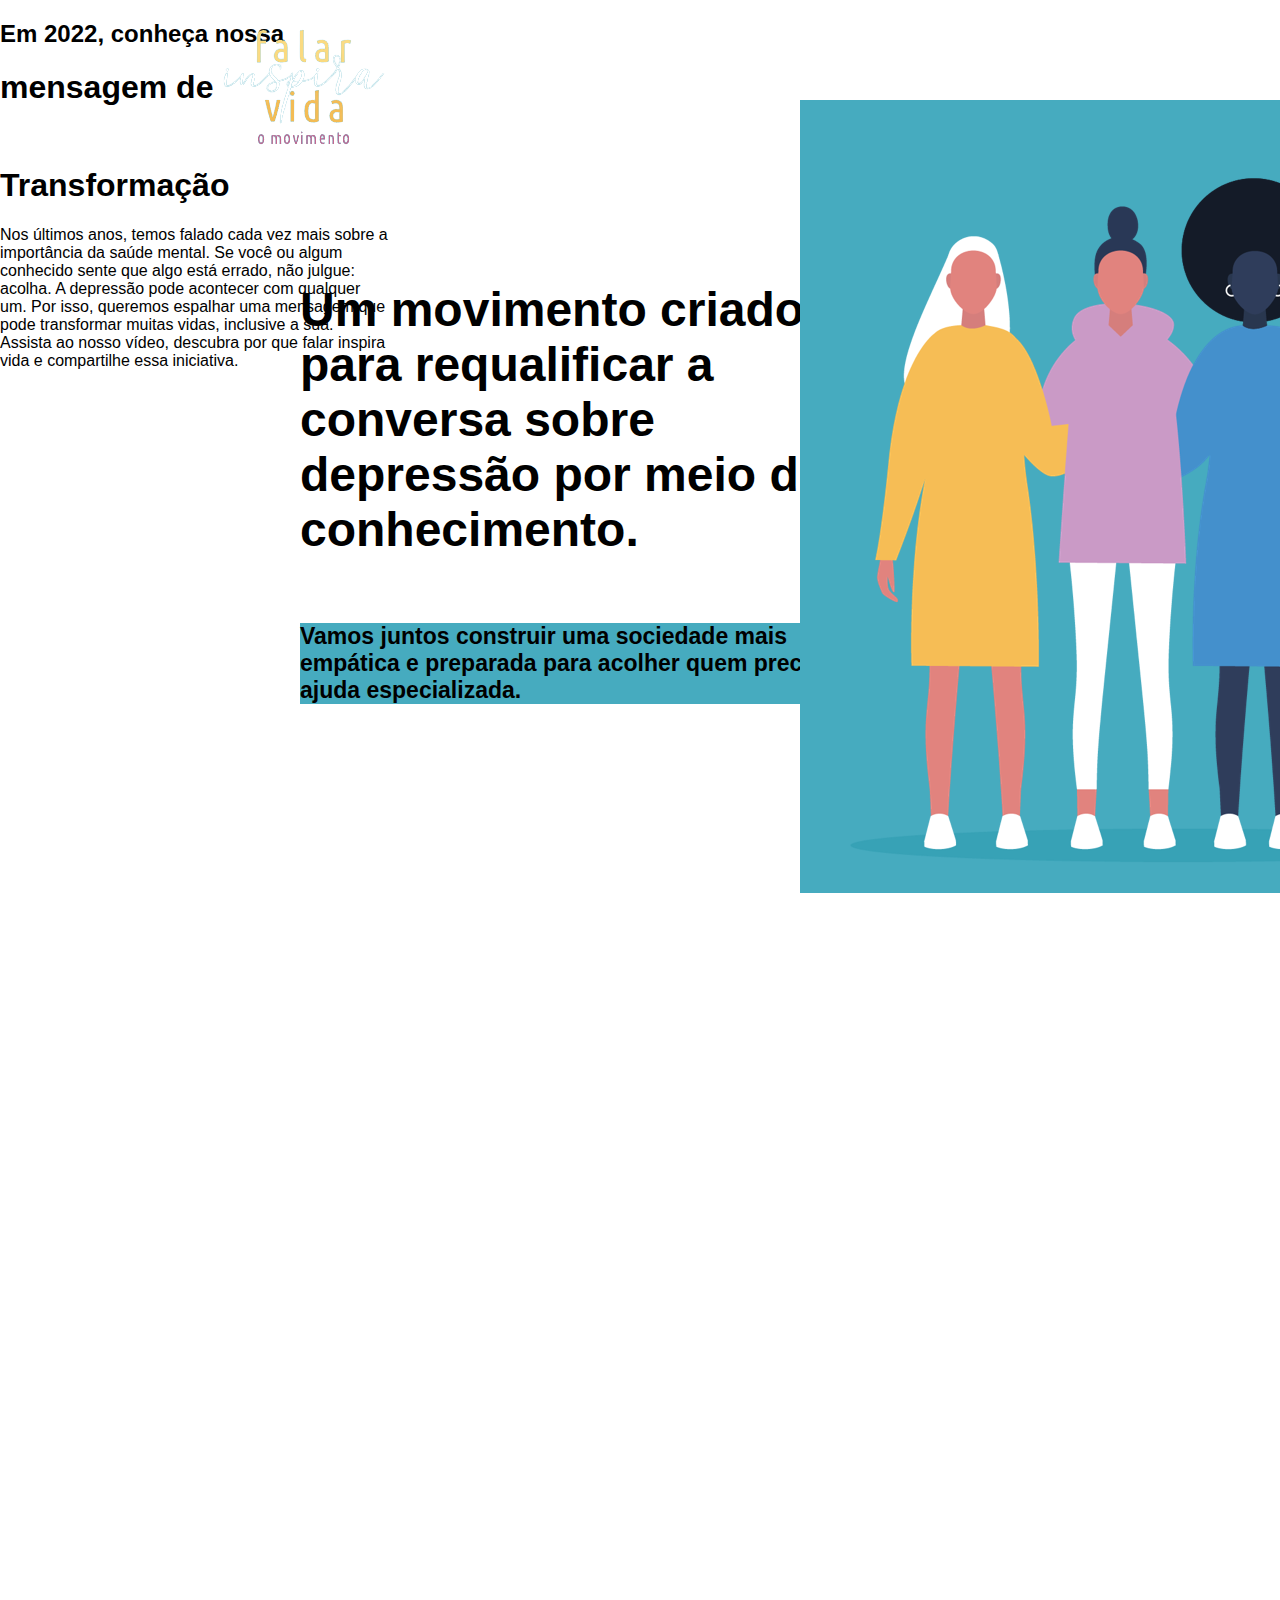
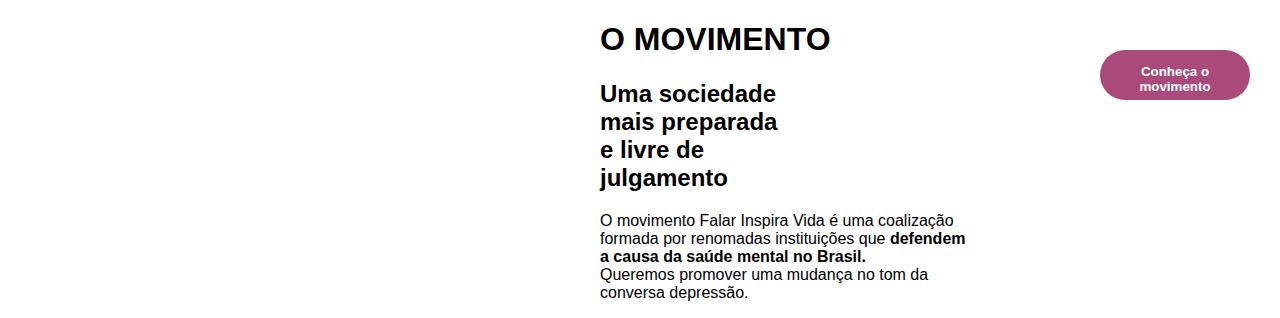
<file: index.html>
<!DOCTYPE html>
<html lang="pt-br">

<head>
    <meta charset="UTF-8">
    <meta http-equiv="X-UA-Compatible" content="IE=edge">
    <meta name="viewport" content="width=device-width, initial-scale=1.0">
    <title>Falar Inspira Vida</title>
    <link rel="stylesheet" href="style.css">
</head>

<body>
    <header>
        <div class="logo"><img src="img/Captura_de_tela_2022-10-17_171602-removebg-preview.png"></div>
        <div class="inicio">
            <li>INÍCIO</li>
            <li>O MOVIMENTO</li>
            <li>O DOCUMENTÁRIO</li>
            <li>SETEMBRO <br> AMARELO</li>
            <li>JORNADA DO <br> ACOLHIMENTO</li>
            <li>VAMOS <br> JUNTOS?</li>
            <li>AMPLIANDO <br> CONHECIMENTO</li>
        </div>


        <div class="dowload">
            <button>Baixe os Guias</button>
        </div>

        <nav class="titulo">
            <h1> Um movimento criado <br> para requalificar a <br> conversa sobre <br> depressão por meio do <br>
                conhecimento.</h1>
            <p> Vamos juntos construir uma sociedade mais <br> empática e preparada para acolher quem precisa de <br>
                ajuda
                especializada.</p>
            <div class="pessoas"><img src="img/D-ilustraHome.png"></div>
        </nav>
    </header>

    <div class="video">
        <iframe width="560" height="315" src="https://www.youtube.com/embed/2ow_CxSXkhM" title="YouTube video player"
            frameborder="0"
            allow="accelerometer; autoplay; clipboard-write; encrypted-media; gyroscope; picture-in-picture"
            allowfullscreen></iframe>
    </div>

    <div class="omovi">
        <h1>
            O MOVIMENTO
        </h1>
        <h2>
            Uma sociedade <br> mais preparada <br> e livre de <br> julgamento
        </h2>


  
        <p>
            O movimento Falar Inspira Vida é uma coalização <br> formada por renomadas instituições que <strong>defendem
                <br> a causa da saúde mental no Brasil.</strong> <br> Queremos promover uma mudança no tom da <br>
            conversa depressão.
        </p>
        
       <button>
        <p>
          <strong> Conheça o movimento</strong> 
        </p>
       </button>

        </button>
    </div>

        <div class="info_set_a">
            <h2>
                Em 2022, conheça nossa <br>
            </h2>
            <h1>mensagem de <br></h1>
            <br>
            <h1>Transformação</h1>
        </div>

        <div class="text_set_a">Nos últimos anos, temos falado cada vez mais sobre a <br> importância da saúde mental. Se você ou algum <br> conhecido sente que algo está errado, não julgue: <br> acolha. A depressão pode acontecer com qualquer <br> um. Por isso, queremos espalhar uma mensagem que <br> pode transformar muitas vidas, inclusive a sua. <br> Assista ao nosso vídeo, descubra por que falar inspira <br> vida e compartilhe essa iniciativa.
        </div>

        <button>Acesse para conhecer</button>
</body>

</html>
</file>
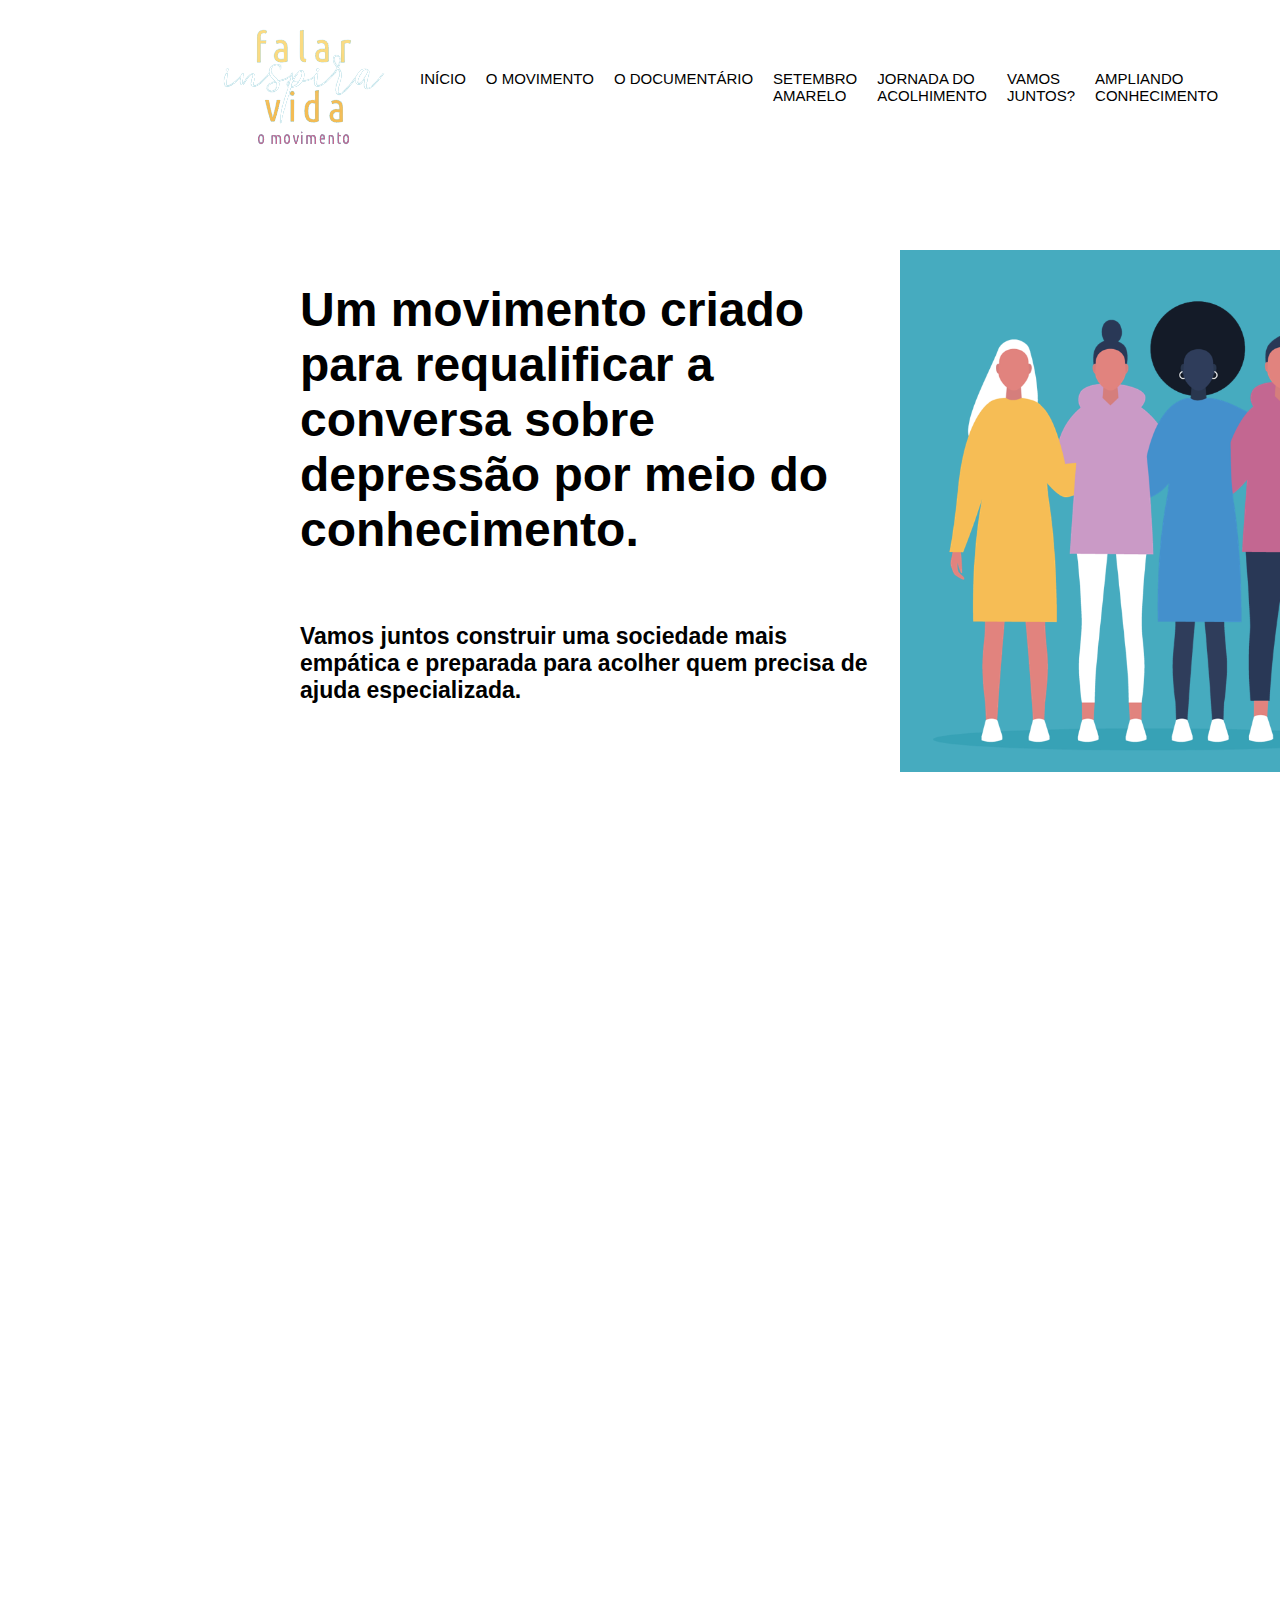
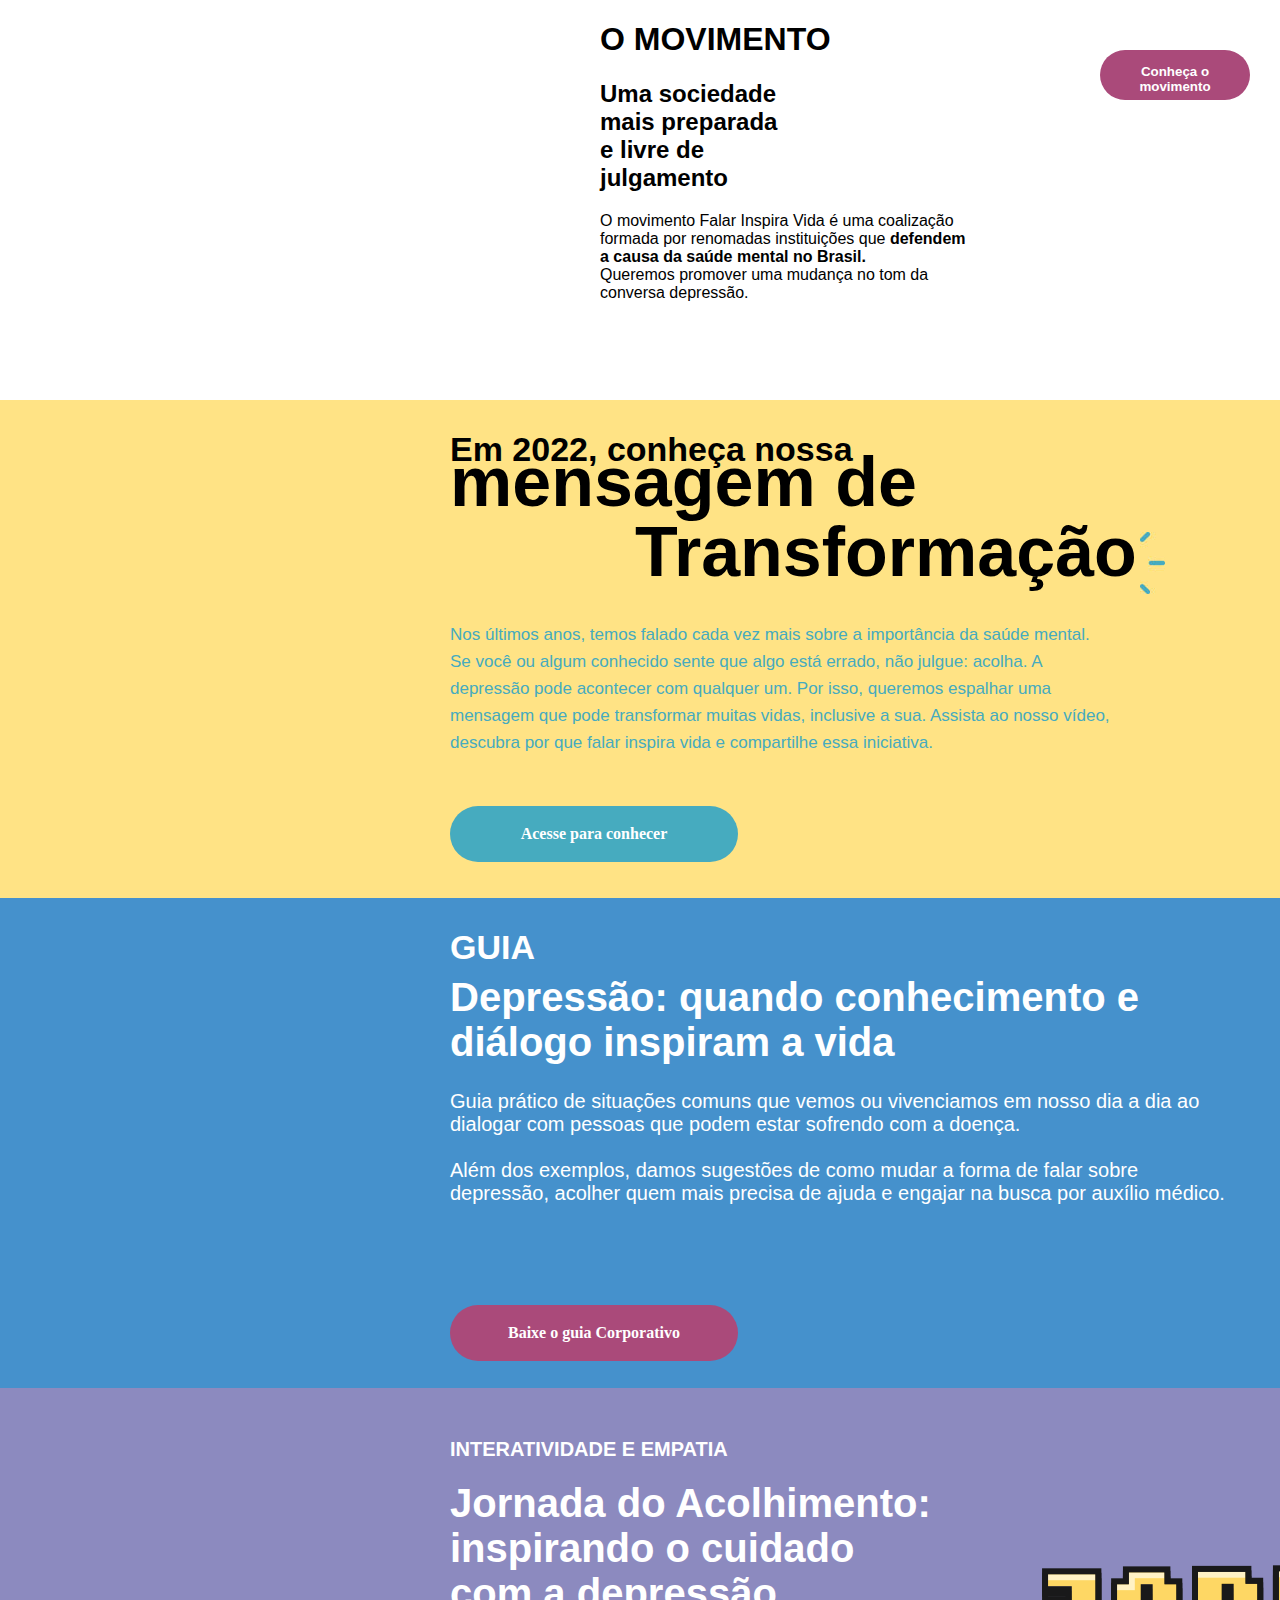
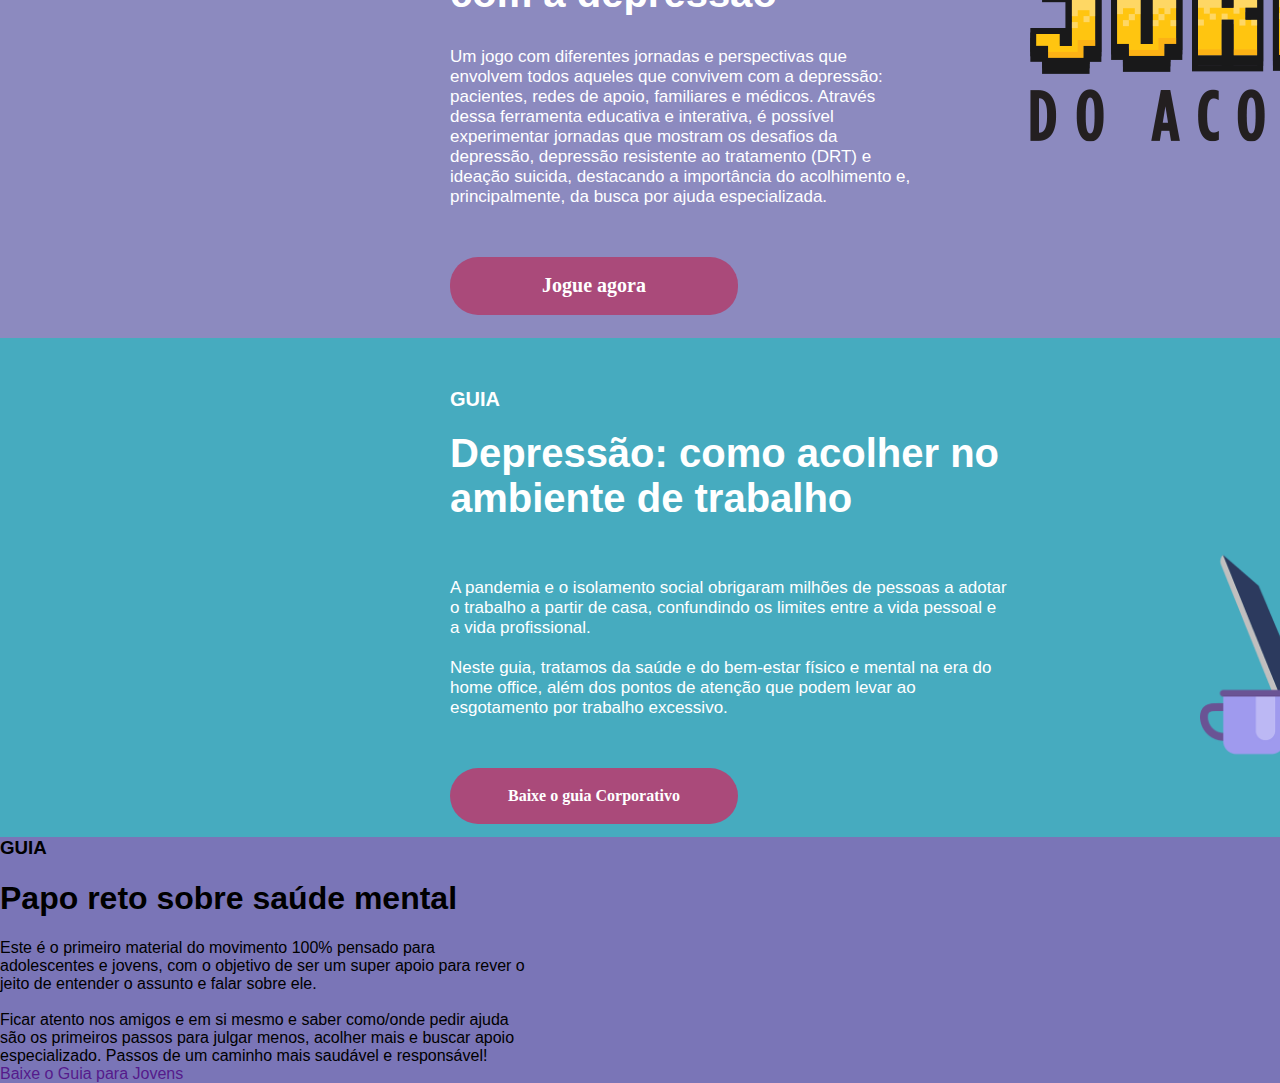
<file: FalarInspiravida-main/index.html>
<!DOCTYPE html>
<html lang="pt-br">

<head>
    <meta charset="UTF-8">
    <meta http-equiv="X-UA-Compatible" content="IE=edge">
    <meta name="viewport" content="width=device-width, initial-scale=1.0">
    <title>Falar Inspira Vida</title>
    <link rel="stylesheet" href="style.css">
</head>

<body>
    <header>
        <div class="logo"><img src="img/Captura_de_tela_2022-10-17_171602-removebg-preview.png"></div>
        <div class="inicio">
            <li>INÍCIO</li>
            <li>O MOVIMENTO</li>
            <li>O DOCUMENTÁRIO</li>
            <li>SETEMBRO <br> AMARELO</li>
            <li>JORNADA DO <br> ACOLHIMENTO</li>
            <li>VAMOS <br> JUNTOS?</li>
            <li>AMPLIANDO <br> CONHECIMENTO</li>
        </div>


        <div class="dowload">
            <button>Baixe os Guias</button>
        </div>

        <nav class="titulo">
            <h1> Um movimento criado <br> para requalificar a <br> conversa sobre <br> depressão por meio do <br>
                conhecimento.</h1>
            <p> Vamos juntos construir uma sociedade mais <br> empática e preparada para acolher quem precisa de <br>
                ajuda
                especializada.</p>
            <div class="pessoas"><img src="img/D-ilustraHome.png" width="500px"></div>
        </nav>
    </header>

    <div class="video">
        <iframe width="560" height="315" src="https://www.youtube.com/embed/2ow_CxSXkhM" title="YouTube video player"
            frameborder="0"
            allow="accelerometer; autoplay; clipboard-write; encrypted-media; gyroscope; picture-in-picture"
            allowfullscreen></iframe>
    </div>

    <div class="omovi">
        <h1>
            O MOVIMENTO
        </h1>
        <h2>
            Uma sociedade <br> mais preparada <br> e livre de <br> julgamento
        </h2>



        <p>
            O movimento Falar Inspira Vida é uma coalização <br> formada por renomadas instituições que <strong>defendem
                <br> a causa da saúde mental no Brasil.</strong> <br> Queremos promover uma mudança no tom da <br>
            conversa depressão.
        </p>

        <button>
            <p>
                <strong> Conheça o movimento</strong>
            </p>
        </button>

        </button>
    </div>

    <div class="info_set_a">

        <h2>Em 2022, conheça nossa</h2>
        <h1>mensagem de</h1>
        <br>
        <h3 class="h3">Transformação</h3>
        <div class="set"><img src="img/icon2-home-setembro.png" alt=""></div>
        <div class="ama"><img src="img/setembro-amarelo.png" alt="" width="400px"></div>
        <div class="text_set_a">Nos últimos anos, temos falado cada vez mais sobre a importância da saúde mental. <br>
            Se você ou algum conhecido sente que algo está errado, não julgue: acolha. A <br> depressão pode acontecer
            com qualquer um. Por isso, queremos espalhar uma <br> mensagem que pode transformar muitas vidas, inclusive
            a sua. Assista ao nosso vídeo, <br> descubra por que falar inspira vida e compartilhe essa iniciativa.
        </div>
        <a data-ga="" data-ga-category="index" data-ga-action="click" data-ga-label="glossario:Conheça nossas ações"
            href="/setembro-amarelo-2022" class="j-button-setembro btn-down">Acesse para conhecer
        </a>
    </div>

    <div class="purple">
        <h2>GUIA</h2>
        <h1>Depressão: quando conhecimento e <br> diálogo inspiram a vida</h1>
        <div class="blue"><img src="img/ilustra-glossario2.png" alt="" width="300px"></div>
        <div class="text_blue">Guia prático de situações comuns que vemos ou vivenciamos em nosso dia a dia ao <br>
            dialogar com pessoas que podem estar sofrendo com a doença. <br> <br>
            Além dos exemplos, damos sugestões de como mudar a forma de falar sobre <br> depressão, acolher quem mais
            precisa de ajuda e engajar na busca por auxílio médico.
        </div>
        <div class="btn_purple"><a href="" class="j-button-setembro btn-down">Baixe o guia Corporativo</a></div>
    </div>
    
    <div class="jornada">
        <h3>INTERATIVIDADE E EMPATIA</h3>
        <h1>Jornada do Acolhimento: <br> inspirando o cuidado <br> com a depressão</h1>
        <div class="acolhimento"><img src="img/jornada-do-acolhimento.png" alt=""></div>
        <div class="text_jornada">
            Um jogo com diferentes jornadas e perspectivas que <br> envolvem todos aqueles que convivem com a depressão:
            <br> pacientes, redes de apoio, familiares e médicos. Através <br> dessa ferramenta educativa e interativa,
            é possível <br> experimentar jornadas que mostram os desafios da <br> depressão, depressão resistente ao
            tratamento (DRT) e <br> ideação suicida, destacando a importância do acolhimento e, <br> principalmente, da
            busca por ajuda especializada.
        </div>
        <div class="btn_jornada"> <a data-ga="" data-ga-category="index" data-ga-action="click"
                data-ga-label="glossario:Conheça nossas ações" href="/jornada-do-acolhimento-2021"
                class="j-button btn-down">Jogue agora </a></div>
    </div>
    <div class="purple2">
        <h3>GUIA</h3>
        <h1>Depressão: como acolher no <br> ambiente de trabalho</h1>
        <div class="not"><img src="img/guia-depressao-img.png" alt="" width="400px"></div>
        <div class="text_purple">A pandemia e o isolamento social obrigaram milhões de pessoas a adotar <br> o trabalho
            a
            partir de casa, confundindo os limites entre a vida pessoal e <br> a vida profissional. <br> <br>
            Neste guia, tratamos da saúde e do bem-estar físico e mental na era do <br> home office, além dos pontos de
            atenção que podem levar ao <br> esgotamento por trabalho excessivo.</div>
        <div class="btn_purple2"><a href="" class="btn-purple">Baixe o guia Corporativo</a></div>
    </div>
    <div class="mental">
        <h3>GUIA</h3>
        <h1>Papo reto sobre saúde mental</h1>
        <div class="text_mental">Este é o primeiro material do movimento 100% pensado para <br> adolescentes e jovens,
            com o
            objetivo de ser um super apoio para rever o <br> jeito de entender o assunto e falar sobre ele. <br> <br>
            Ficar atento nos amigos e em si mesmo e saber como/onde pedir ajuda <br> são os primeiros passos para julgar
            menos, acolher mais e buscar apoio <br> especializado. Passos de um caminho mais saudável e responsável!
        </div>
        <div class="btn_mental"><a href="" class="btn-mental">Baixe o Guia para Jovens</a></div>
    </div>




</body>

</html>
</file>
<file: style.css>
body{
    font-family: sans-serif;
    padding: 0;
    margin: 0;
    }



.logo img{
    position: absolute;
    left: 200px;
    top: 15px;
}


.inicio{
    display: flex;
    left: 400px;
    position: absolute;
    top: 50px;
    list-style: none;
    margin: 10px;
}

.inicio li{
    padding: 10px;
    font-size: 15px;
    color: white;
    justify-content: space-around;
}

button{
    position: absolute;
    left: -200px;
    top: -0px;
    width: 150px;
    height: 50px;
    background: #aa4a7a;
    border-radius: 28px;
    border: transparent;
    color: white;
}

.dowload{
    position: absolute;
    left: 1500px;
    top: 60px;
}

.titulo h1{
    position: absolute;
    top: 250px;
    left: 300px;
    font-size: 48px;
}

.titulo p{
    position: absolute;
    top: 600px;
    font-size: 23px;
    font-weight: 600;
    left: 300px;
    background-color: #46abbf;
}

.pessoas{
    position: absolute;
    left: 800px;
    top: 100px;
    background-color: #46abbf;
}

.video iframe{
    position: absolute;
    top: 1000px;
    left: 600px;
    object-fit: contain;
    width: 750px;
    height: 500px;
}

.omovi{
    position: absolute;
    top: 1600px;
    left: 600px;
}

.omovi h3 {
    left: 300px;
    margin-bottom: 32px;
    font-weight: bold;

}

.omovi p {
    right: 700px;
}

.omovi button{
    top: 50px;
    left: 500px;
}
</file>
<file: FalarInspiravida-main/style.css>
body {  
    font-family: sans-serif;
    padding: 0;
    margin: 0;
}

.logo img {
    position: absolute;
    left: 200px;
    top: 15px;
}


.inicio {
    display: flex;
    left: 400px;
    position: absolute;
    top: 50px;
    list-style: none;
    margin: 10px;
}

.inicio li {
    padding: 10px;
    font-size: 15px;
    color: black;
    justify-content: space-around;
}

button {
    position: absolute;
    left: -200px;
    top: -0px;
    width: 150px;
    height: 50px;
    background: #aa4a7a;
    border-radius: 28px;
    border: transparent;
    color: white;
}

.dowload {
    position: absolute;
    left: 1500px;
    top: 60px;
}

.titulo h1 {
    position: absolute;
    top: 250px;
    left: 300px;
    font-size: 48px;
}

.titulo p {
    position: absolute;
    top: 600px;
    font-size: 23px;
    font-weight: 600;
    left: 300px;
}

.pessoas {
    position: absolute;
    left: 900px;
    top: 250px;
    background-color: #46abbf;
}

.video iframe {
    position: absolute;
    top: 1000px;
    left: 600px;
    object-fit: contain;
    width: 750px;
    height: 500px;
}

.omovi {
    position: absolute;
    top: 1600px;
    left: 600px;
}

.omovi h3 {
    left: 300px;
    margin-bottom: 32px;
    font-weight: bold;

}

.omovi p {
    right: 700px;
}

.omovi button {
    top: 50px;
    left: 500px;
}

.info_set_a {
    margin-top: 2000px;
    align-items: center;
    background-color: #FFE385;
    height: 500px;

}

.info_set_a h2 {
    padding-left: 500px;
    font-size: 34px;
    margin-left: 420px;
    padding: 30px;
}

.info_set_a h1 {
    padding-left: 450px;
    font-size: 70px;
    line-height: 10px;
    margin-top: -50px;
}

.text_set_a {
    color: #46abbf;
    padding-left: 450px;
    font-size: 17px;
    margin-top: -10px;
    margin-left: 0px;
    margin-top: -180px;
    line-height: 27px;
}

.h3 {
    padding-left: 635px;
    font-size: 70px;
    margin-top: -40px;
}

.acesse {
    color: black;
}

.set {
    padding-left: 1140px;
    margin-top: -130px;
}

.ama {
    padding-left: 1300px;
    margin-top: -100px;
}

.j-button-setembro {
    width: 288px;
    background: #46abbf;
    border-radius: 28px;
    font-size: 16px;
    color: #ffffff;
    letter-spacing: 0;
    line-height: 24px;
    padding: 16px 0;
    text-align: center;
    display: block;
    font-weight: bold;
    font-family: 'Ubuntu';
    margin-bottom: 50px;
    margin-left: 450px;
}

a {
    text-decoration: none;
    cursor: pointer;
    margin-top: 50px;
}

.purple {
    background-color: #4591CC;
    color: white;
    height: 500px;
    margin-top: -30px;
}

.purple h2 {
    padding-left: 500px;
    font-size: 34px;
    margin-left: 420px;
    padding: 30px;
}

.purple h1 {
    padding-left: 450px;
    font-size: 70px;
    font-size: 40px;
    margin-top: -50px;
}

.text_blue {
    padding-left: 450px;
    margin-top: -300px;
    font-size: 20px;
}

.blue img {
    padding-left: 1300px;
    margin-top: -100px;
}

.btn_purple a {
    background-color: #aa4a7a;
    margin-top: 100px;
}

.jornada {
    background-color: #8C8ABF;
    margin-top: -30px;
    color: white;
    height: 550px;
}

.jornada h3 {
    padding-left: 400px;
    font-size: 20px;
    margin-left: 400px;
    padding: 50px;
}

.jornada h1 {
    padding-left: 450px;
    font-size: 70px;
    font-size: 40px;
    margin-top: -50px;
}

.text_jornada {
    padding-left: 450px;
    margin-top: -100px;
    font-size: 17px;
}

.btn_jornada {
    background-color: #aa4a7a;
    width: 288px;
    border-radius: 28px;
    font-size: 16px;
    color: white;
    letter-spacing: 0;
    line-height: 24px;
    padding: 16px 0;
    text-align: center;
    display: block;
    font-weight: bold;
    font-family: 'Ubuntu';
    margin-bottom: 50px;
    margin-left: 450px;
    margin-top: 50px;
}

.btn_jornada a {
    color: white;
    font-size: 20px;
}

.acolhimento img {
    margin-left: 1000px;
    margin-top: -80px;
}

.purple2{
    background-color: #46ABBF;
    margin-top: -20px;
    height: 500px;
    color: white;
}

.purple2 h3{
    padding-left: 400px;
    font-size: 20px;
    margin-left: 400px;
    padding: 50px;
}

.purple2 h1{
    padding-left: 450px;
    font-size: 70px;
    font-size: 40px;
    margin-top: -50px;
}

.text_purple{
    padding-left: 450px;
    margin-top: -200px;
    font-size: 17px;
}

.btn-purple{
    background-color: #aa4a7a;
    width: 288px;
    border-radius: 28px;
    font-size: 16px;
    color: white;
    letter-spacing: 0;
    line-height: 24px;
    padding: 16px 0;
    text-align: center;
    display: block;
    font-weight: bold;
    font-family: 'Ubuntu';
    margin-bottom: 50px;
    margin-left: 450px;
    margin-top: 50px;
}

.btn-purple a{
    color: white;
    font-size: 20px;
}

.not{
    margin-left: 1200px;
}

.mental{
    background-color: #7A75B7;
    margin-top: -20px;
}
</file>
